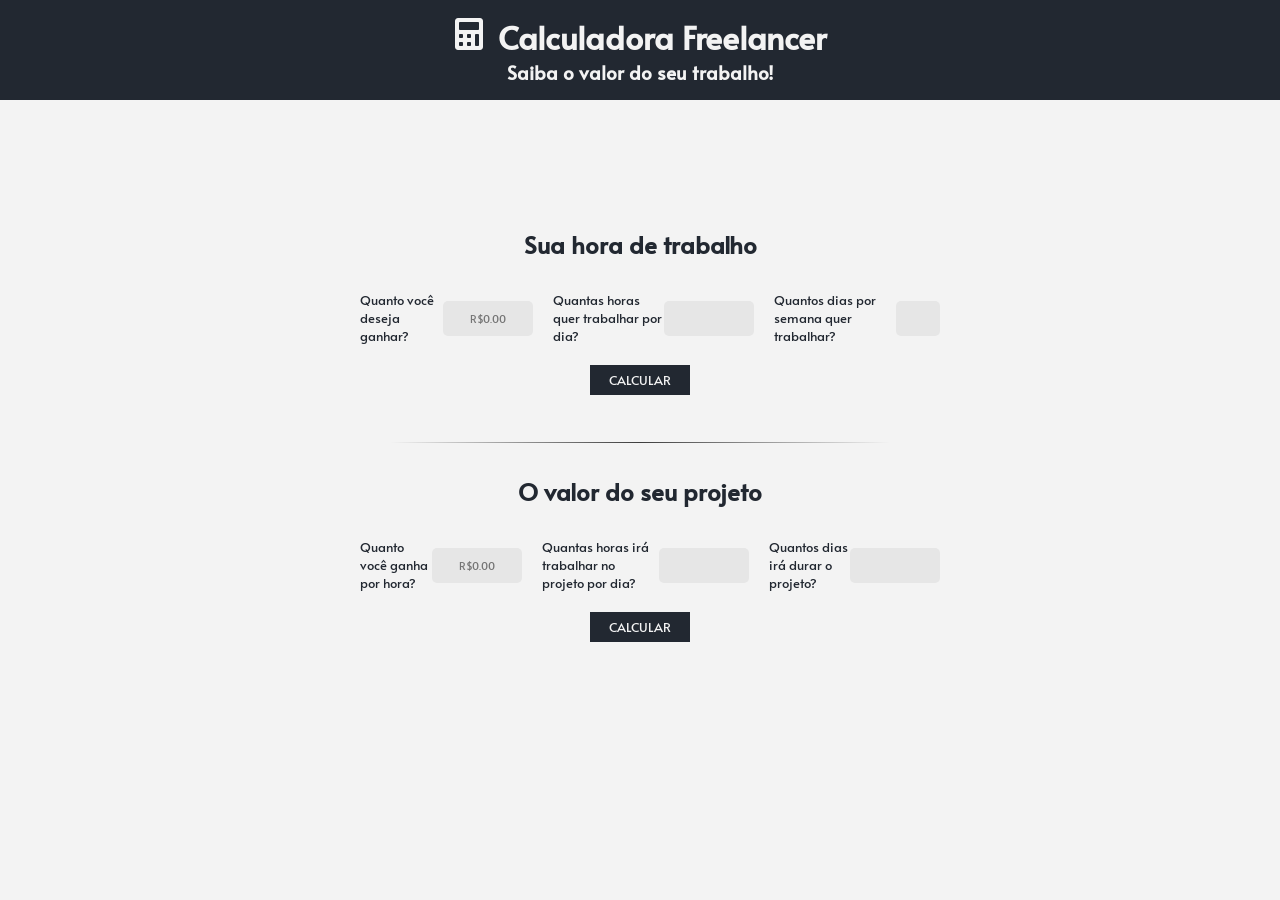
<file: JsStudy/CalcFreela/index.html>
<!DOCTYPE html>
<html lang="en">

<head>
    <meta charset="UTF-8">
    <meta name="viewport" content="width=device-width, initial-scale=1.0">
    <title>Document</title>
    <link href="https://fonts.googleapis.com/css2?family=Alata&display=swap" rel="stylesheet">
    <link rel="stylesheet" href="https://use.fontawesome.com/releases/v5.14.0/css/all.css" integrity="sha384-HzLeBuhoNPvSl5KYnjx0BT+WB0QEEqLprO+NBkkk5gbc67FTaL7XIGa2w1L0Xbgc" crossorigin="anonymous">
    <link rel="stylesheet" href="style.css">
</head>

<body>

    <header>
        <h1><i class="fas fa-calculator"></i>Calculadora Freelancer</h1>
        <h3>Saiba o valor do seu trabalho!</h3>
    </header>

    <section>
        <div class="container">
            <h1>Sua hora de trabalho</h1>
            <div class="box">
                <label for="wantWon">Quanto você deseja ganhar?
        </label>
                <input type="number" min="0" id="wantWon" placeholder="R$0.00">
                <label for="hoursDay">Quantas horas quer trabalhar por dia?
        </label>
                <input type="number" min="0" id="hoursDay">
                <label for="daysWeek">Quantos dias por semana quer trabalhar?
        </label>
                <input type="number" min="0" max="7" id="daysWeek">
            </div>
            <input type="submit" id="button" value="Calcular" onclick="priceHour()">
        </div>

        <div class="result"></div>

        <hr>

        <div class="container">
            <h1>O valor do seu projeto</h1>
            <div class="box">
                <label for="priceProject">Quanto você ganha por hora?
        </label>
                <input type="number" min="0" id="priceProject" placeholder="R$0.00">
                <label for="hourProject">Quantas horas irá trabalhar no projeto por dia?
        </label>
                <input type="number" min="0" id="hourProject">
                <label for="dayProject">Quantos dias irá durar o projeto?
        </label>
                <input type="number" min="0" id="dayProject">
            </div>
            <input type="submit" id="button" value="Calcular" onclick="projectPrice()">
        </div>
        </div>

        <div class="result1"></div>

    </section>

    <script src="main.js"></script>
</body>

</html>
</file>
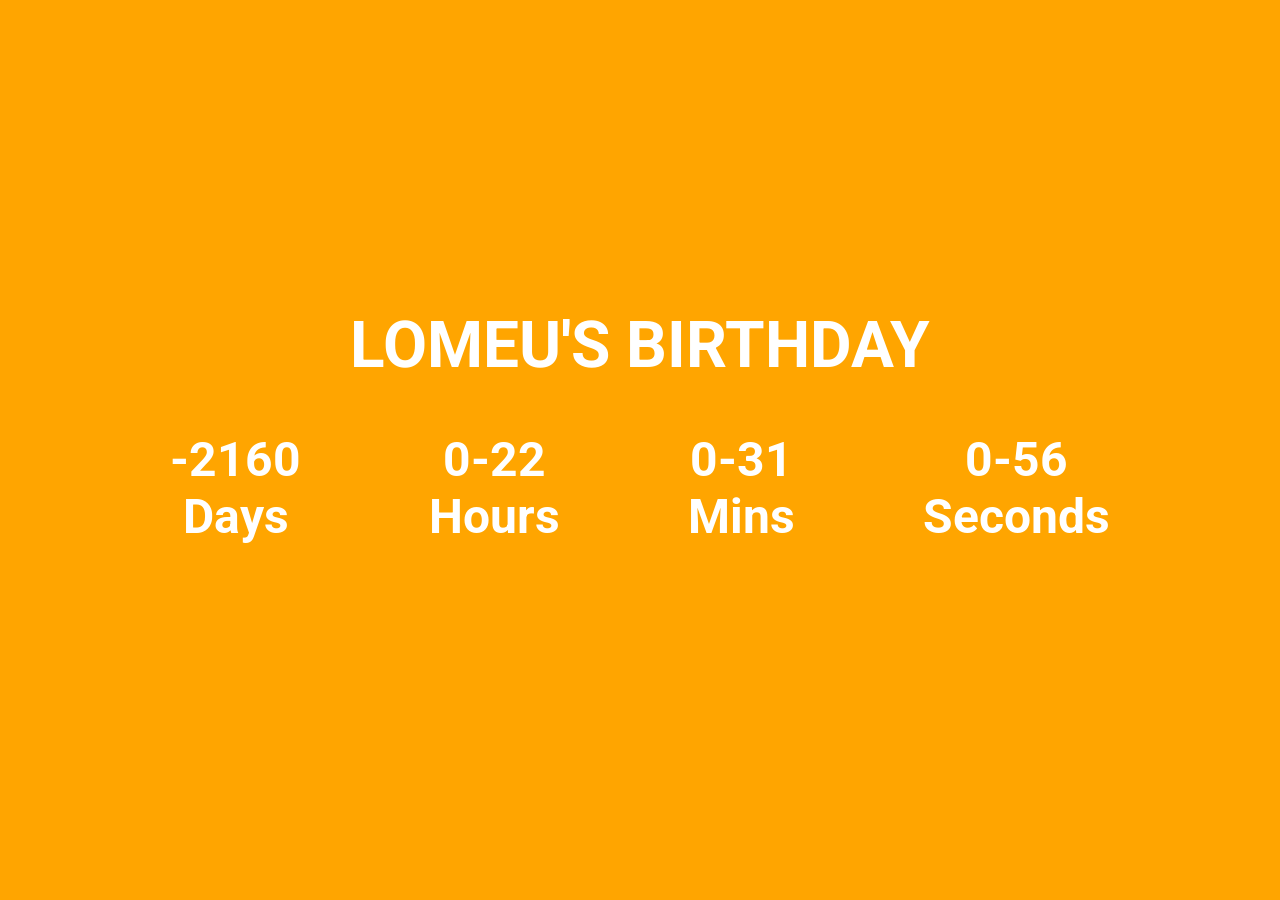
<file: JsStudy/Countdown/index.html>
<!DOCTYPE html>
<html lang="en">

<head>
    <meta charset="UTF-8">
    <meta name="viewport" content="width=device-width, initial-scale=1.0">
    <title>Countdown for my Birthday</title>
    <link href="https://fonts.googleapis.com/css2?family=Roboto&display=swap" rel="stylesheet">
    <link rel="stylesheet" href="style.css">
</head>

<body>
    <div class="website">
        <h1>Lomeu's Birthday</h1>

        <div class="count-container">
            <div class="days-c">
                <p id="days"></p>
                <span>Days</span>
            </div>
            <div class="hours-c">

                <p id="hours">0</p>
                <span>Hours</span>
            </div>
            <div class="mins-c">
                <p id="mins"></p>
                <span>Mins</span>

            </div>
            <div class="seconds-c">
                <p id="seconds"></p>
                <span>Seconds</span>
            </div>
        </div>
    </div>
    <script src="script.js"></script>
</body>

</html>
</file>
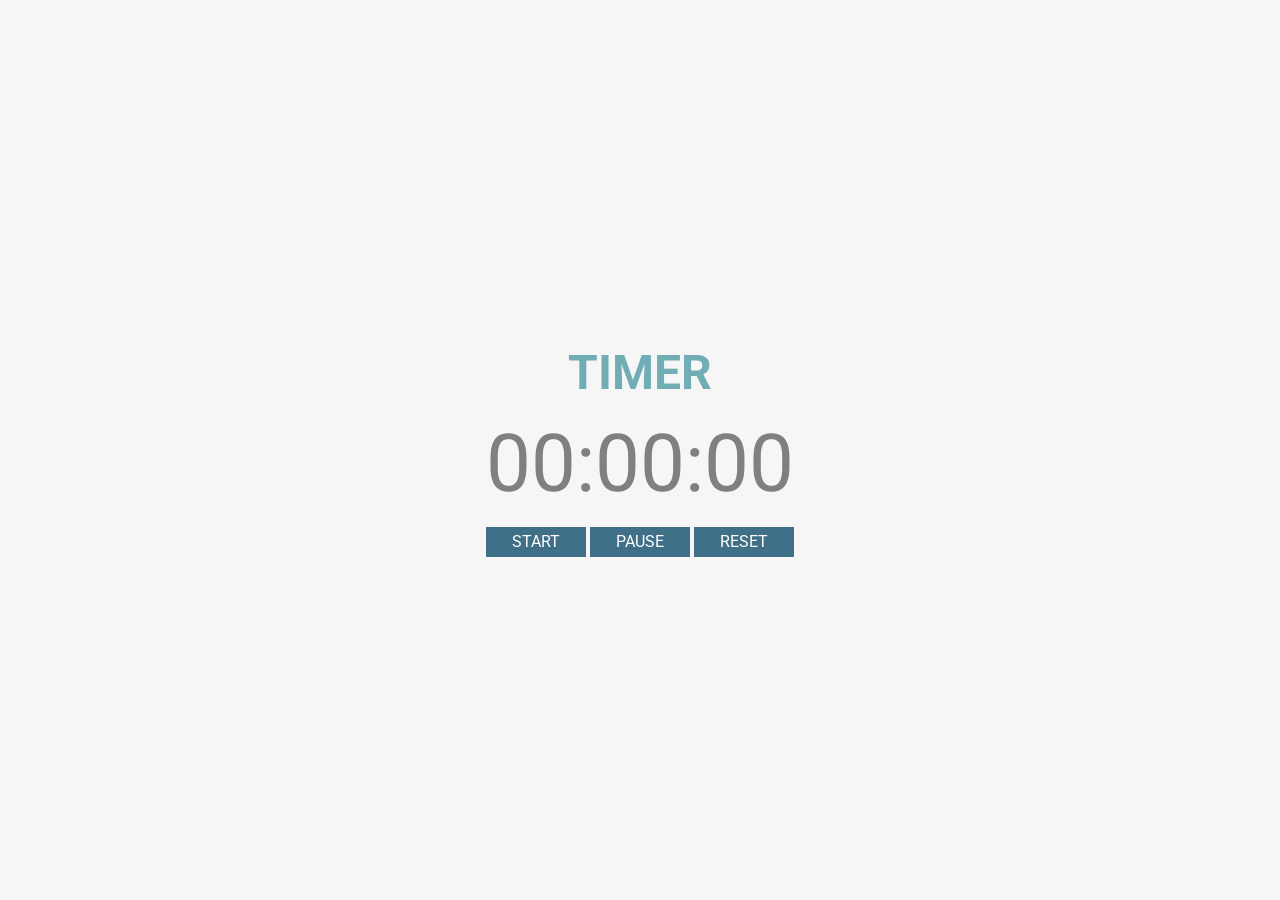
<file: JsStudy/Timer/index.html>
<!DOCTYPE html>
<html lang="en">

<head>
    <meta charset="UTF-8">
    <meta name="viewport" content="width=device-width, initial-scale=1.0">
    <title>Timer</title>
    <link rel="stylesheet" href="style.css">
</head>

<body>
    <section class="container">
        <h1>timer</h1>
        <p class="clock colorClock">00:00:00</p>
        <p>
            <button class="start">Start</button>
            <button class="pause">Pause</button>
            <button class="reset">Reset</button>
        </p>
    </section>


    <script src="script.js"></script>
</body>

</html>
</file>
<file: JsStudy/CalcFreela/style.css>
* {
    margin: 0;
    padding: 0;
    overflow: hidden;
    font-family: 'Alata', sans-serif;
}

body {
    background: #f3f3f3;
    height: 100vh;
    color: #222831;
}

header {
    display: flex;
    flex-direction: column;
    justify-content: center;
    text-align: center;
    width: 100vw;
    height: 100px;
    background: #222831;
    color: #f3f3f3;
}

section {
    display: flex;
    flex-direction: column;
    align-items: center;
    justify-content: center;
    align-content: center;
    margin-top: 6rem;
}

.container {
    width: 600px;
    display: flex;
    flex-direction: column;
    text-align: center;
    align-items: center;
}

.container h1 {
    margin-bottom: 30px;
}

i {
    margin-right: 15px;
}

.box {
    display: flex;
    text-align: center;
    flex-direction: row;
    justify-content: center;
    align-items: center;
}

label {
    display: flex;
    font-size: 0.8rem;
    text-align: left;
    margin-left: 20px
}

input {
    width: 90px;
    height: 35px;
    font-size: 0.7rem;
    border: none;
    background: #e6e6e6;
    border-radius: 5px;
    text-align: center;
}

input:focus {
    outline: none;
}

input#button {
    margin-top: 20px;
    width: 100px;
    height: 30px;
    border-radius: 0;
    text-transform: uppercase;
    font-size: 0.8rem;
    background-color: #222831;
    color: #f3f3f3;
}

input#button:hover {
    background-color: #343c47
}

div.currency {
    display: flex;
}

div.result {
    text-align: center;
}

input[type=number]::-webkit-inner-spin-button {
    -webkit-appearance: none;
}

input[type=number] {
    -moz-appearance: textfield;
    appearance: textfield;
}

.container h1 {
    margin-top: 2rem;
}

hr {
    width: 500px;
    border: 0;
    height: 1px;
    background-image: linear-gradient(to right, rgba(0, 0, 0, 0), rgba(0, 0, 0, 0.75), rgba(0, 0, 0, 0));
    margin-top: 15px;
}

div.result,
div.result1 {
    margin: 1rem;
}

@media (min-width: 768px) {
    * {
        overflow: auto;
    }
    .box {
        display: flex;
        flex-direction: row;
    }
}

@media (min-width: 300px) and (max-width: 768px) {
    * {
        overflow-x: hidden;
        overflow-y: visible;
    }
    .box {
        display: flex;
        flex-direction: column;
    }
}
</file>
<file: JsStudy/Countdown/style.css>
* {
    margin: 0;
    padding: 0;
    box-sizing: border-box;
}

body {
    background-color: orange;
    min-height: 100vh;
    font-family: 'Roboto', sans-serif;
    color: white;
}

.website {
    height: 100vh;
    display: flex;
    justify-content: center;
    flex-direction: column;
}

h1 {
    text-align: center;
    font-size: 4rem;
    text-transform: uppercase;
}

div.count-container {
    display: flex;
    flex-direction: row;
    justify-content: center;
    flex-wrap: wrap;
}

.days-c,
.hours-c,
.mins-c,
.seconds-c {
    display: flex;
    flex-direction: column;
    margin: 2rem;
    text-align: center;
    margin: 3rem 4rem;
}

span,
p {
    font-size: 3rem;
    font-weight: 700;
}
</file>
<file: JsStudy/Timer/style.css>
@import url('https://fonts.googleapis.com/css2?family=Roboto&display=swap');
* {
    margin: 0;
    padding: 0;
    background-color: #f6f6f6;
    font-family: 'Roboto', sans-serif;
}

.container {
    height: 100vh;
    display: flex;
    flex-direction: column;
    justify-content: center;
    align-items: center;
}

h1 {
    text-transform: uppercase;
    font-size: 3rem;
    color: #70adb5;
}

p.clock {
    font-size: 5rem;
    margin: 1rem;
}

p.colorClock {
    color: gray;
}

button {
    width: 100px;
    height: 30px;
    background-color: #407088;
    color: white;
    border: none;
    font-size: 1rem;
    text-transform: uppercase;
}

button:hover {
    background-color: #132743;
}

button:focus {
    outline: none;
}

.paused {
    color: red;
}
</file>
